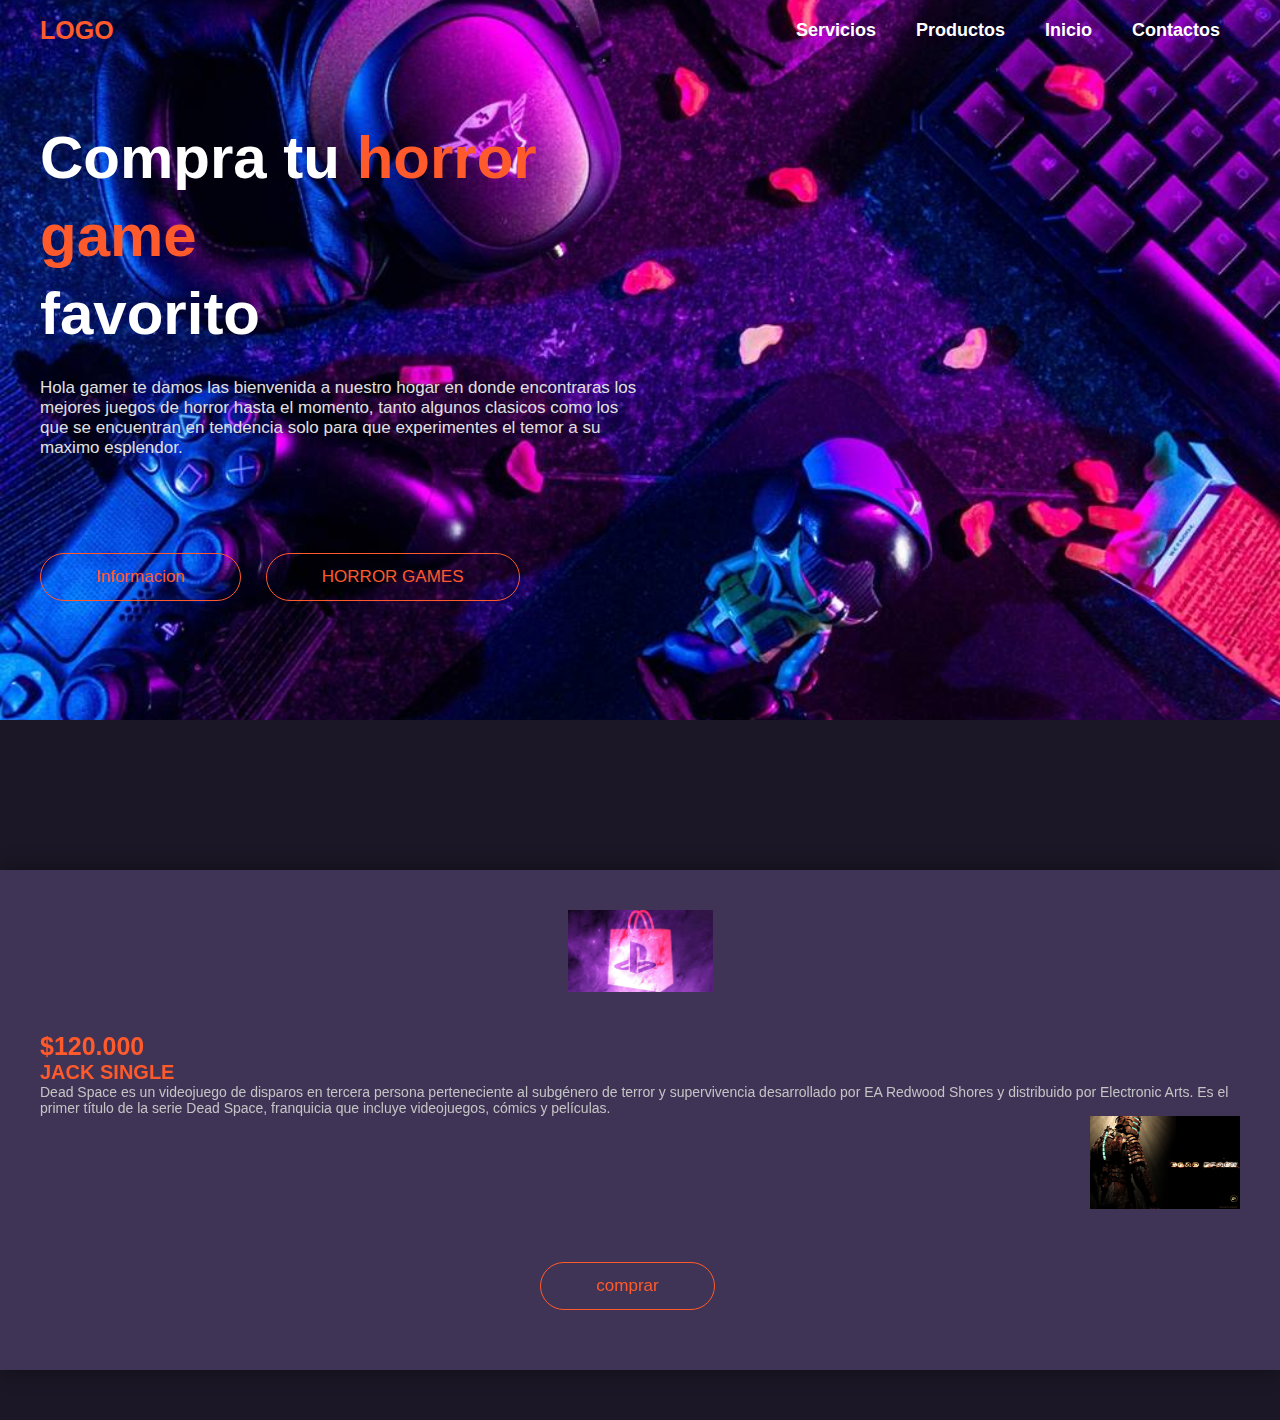
<file: productos.html>
<!DOCTYPE html>
<html lang="es">
<head>
    <!-- Definición de la codificación de caracteres -->
    <meta charset="UTF-8">
    <!-- Configuración para que el diseño sea responsivo en dispositivos móviles -->
    <meta name="viewport" content="width=device-width, initial-scale=1.0">
    <!-- Título de la página -->
    <title>productos</title>
    <!-- Enlace a la hoja de estilos de Font Awesome para iconos -->
    <link rel="stylesheet" href="https://cdnjs.cloudflare.com/ajax/libs/font-awesome/6.5.2/css/all.min.css" integrity="sha512-SnH5WK+bZxgPHs44uWIX+LLJAJ9/2PkPKZ5QiAj6Ta86w+fsb2TkcmfRyVX3pBnMFcV7oQPJkl9QevSCWr3W6A==" crossorigin="anonymous" referrerpolicy="no-referrer" />
    <!-- Enlace a la hoja de estilos de Swiper.js para el carrusel de imágenes -->
    <link rel="stylesheet" href="https://cdn.jsdelivr.net/npm/swiper@11/swiper-bundle.min.css" />
    <!-- Enlace a la hoja de estilos personalizada para esta página -->
    <link rel="stylesheet" href="productos.css">
</head>
<body>
    <!-- Encabezado de la página -->
    <header class="header">
        <div class="menu container">
            <!-- Logo del sitio web -->
            <a href="#" class="logo">logo</a>
            <!-- Checkbox para controlar el menú desplegable en dispositivos móviles -->
            <input type="checkbox" id="menu"/>
            <!-- Etiqueta para el menú con icono -->
            <label for="menu">
                <img src="imagenes/FONDOPRO.jpg" class="menu-icono" alt="menu">
            </label>
            <!-- Navegación principal -->
            <nav class="navbar">
                <ul>
                    <!-- Enlaces de navegación -->
                    <li><a href="#">Servicios</a></li>
                    <li><a href="index.html">Productos</a></li>
                    <li><a href="screen.html">Inicio</a></li>
                    <li><a href="#">Contactos</a></li>
                </ul>  
            </nav>
        </div>

        <!-- Contenido principal del encabezado -->
        <div class="header-content container">
            <div class="header-txt">
                <!-- Título principal con un texto destacado -->
                <h1> Compra tu <span>horror game</span> <br> favorito </h1>
                <!-- Descripción breve -->
                <p>
                    Hola gamer te damos las bienvenida a nuestro hogar en donde encontraras los mejores juegos de horror
                    hasta el momento, tanto algunos clasicos como los que se encuentran en tendencia solo para que experimentes
                    el temor a su maximo esplendor.
                </p>
                <!-- Botones de acción -->
                <div class="butons">
                    <a href="#" class="btn-1">Informacion</a>
                    <a href="#" class="btn-1">HORROR GAMES</a>
                </div>
            </div>
        </div>
    </header>

    <!-- Carrusel de productos utilizando Swiper.js -->
    <div class="swiper mySwiper">
        <div class="swiper-wrapper">
            <!-- Cada diapositiva del carrusel -->
            <div class="swiper-slide">
                <div class="icons">
                    <!-- Iconos para la navegación y favoritos -->
                    <i class="fa-solid fa-circle-arrow-left"></i>
                    <img src="imagenes/logogd.webp" alt="">
                    <i class="fa-regular fa-heart"></i>
                </div>
                <div class="Product-content">
                    <div class="Product-txt">
                        <!-- Precio del producto -->
                        <span>$120.000</span>
                        <!-- Título del producto -->
                        <h3>Jack single</h3>
                        <!-- Descripción del producto -->
                        <p>Dead Space es un videojuego de disparos en tercera persona 
                            perteneciente al subgénero de terror y supervivencia 
                            desarrollado por EA Redwood Shores y distribuido por 
                            Electronic Arts. Es el primer título de la serie Dead Space, 
                            franquicia que incluye videojuegos, cómics y películas.
                        </p>
                    </div>
                    <div class="Product-img">
                        <!-- Imagen del producto -->
                        <img src="imagenes/deadspace.jpg" alt="">
                    </div>
                </div>
                <!-- Botón de compra -->
                <a href="#" class="btn-1">comprar</a>
            </div>

            <!-- Repetir estructura para otras diapositivas del carrusel -->
            <div class="swiper-slide">
                <div class="icons">
                    <i class="fa-solid fa-circle-arrow-left"></i>
                    <img src="imagenes/logogd.webp" alt="">
                    <i class="fa-regular fa-heart"></i>
                </div>
                <div class="Product-content">
                    <div class="Product-txt">
                        <span>$150.000</span>
                        <h3>Jack single</h3>
                        <p>Alien: Isolation es un videojuego de terror tipo horror de supervivencia y sigilo en 
                            primera persona​ desarrollado por The Creative Assembly y publicado por Sega 
                        </p>
                    </div>
                    <div class="Product-img">
                        <img src="imagenes/alien.webp" alt="">
                    </div>
                </div>
                <a href="#" class="btn-1">comprar</a>
            </div>

            <!-- Más diapositivas aquí... -->

        </div>
    </div>
    
    <!-- Enlace a la librería de Swiper.js -->
    <script src="https://cdn.jsdelivr.net/npm/swiper@11/swiper-bundle.min.js"></script>
    <script>
        // Inicialización de Swiper.js para el carrusel
        var swiper = new Swiper(".mySwiper", {
            effect: "coverflow", // Efecto de transición
            grabCursor: true, // Cursor de agarre al pasar sobre el carrusel
            centeredSlides: true, // Centra las diapositivas activas
            slidesPerview: "auto", // Número de diapositivas visibles
            loop: true, // Hacer que el carrusel sea infinito
            coverflowEffect: {
                depth:500, // Profundidad del efecto coverflow
                modifer:1, // Modificador del efecto
                slidesShadows: true, // Añadir sombras a las diapositivas
                rotate: 0, // Rotación de las diapositivas
                stretch: 0, // Estiramiento de las diapositivas
            }
        })
    </script>
</body>
</html>
</file>
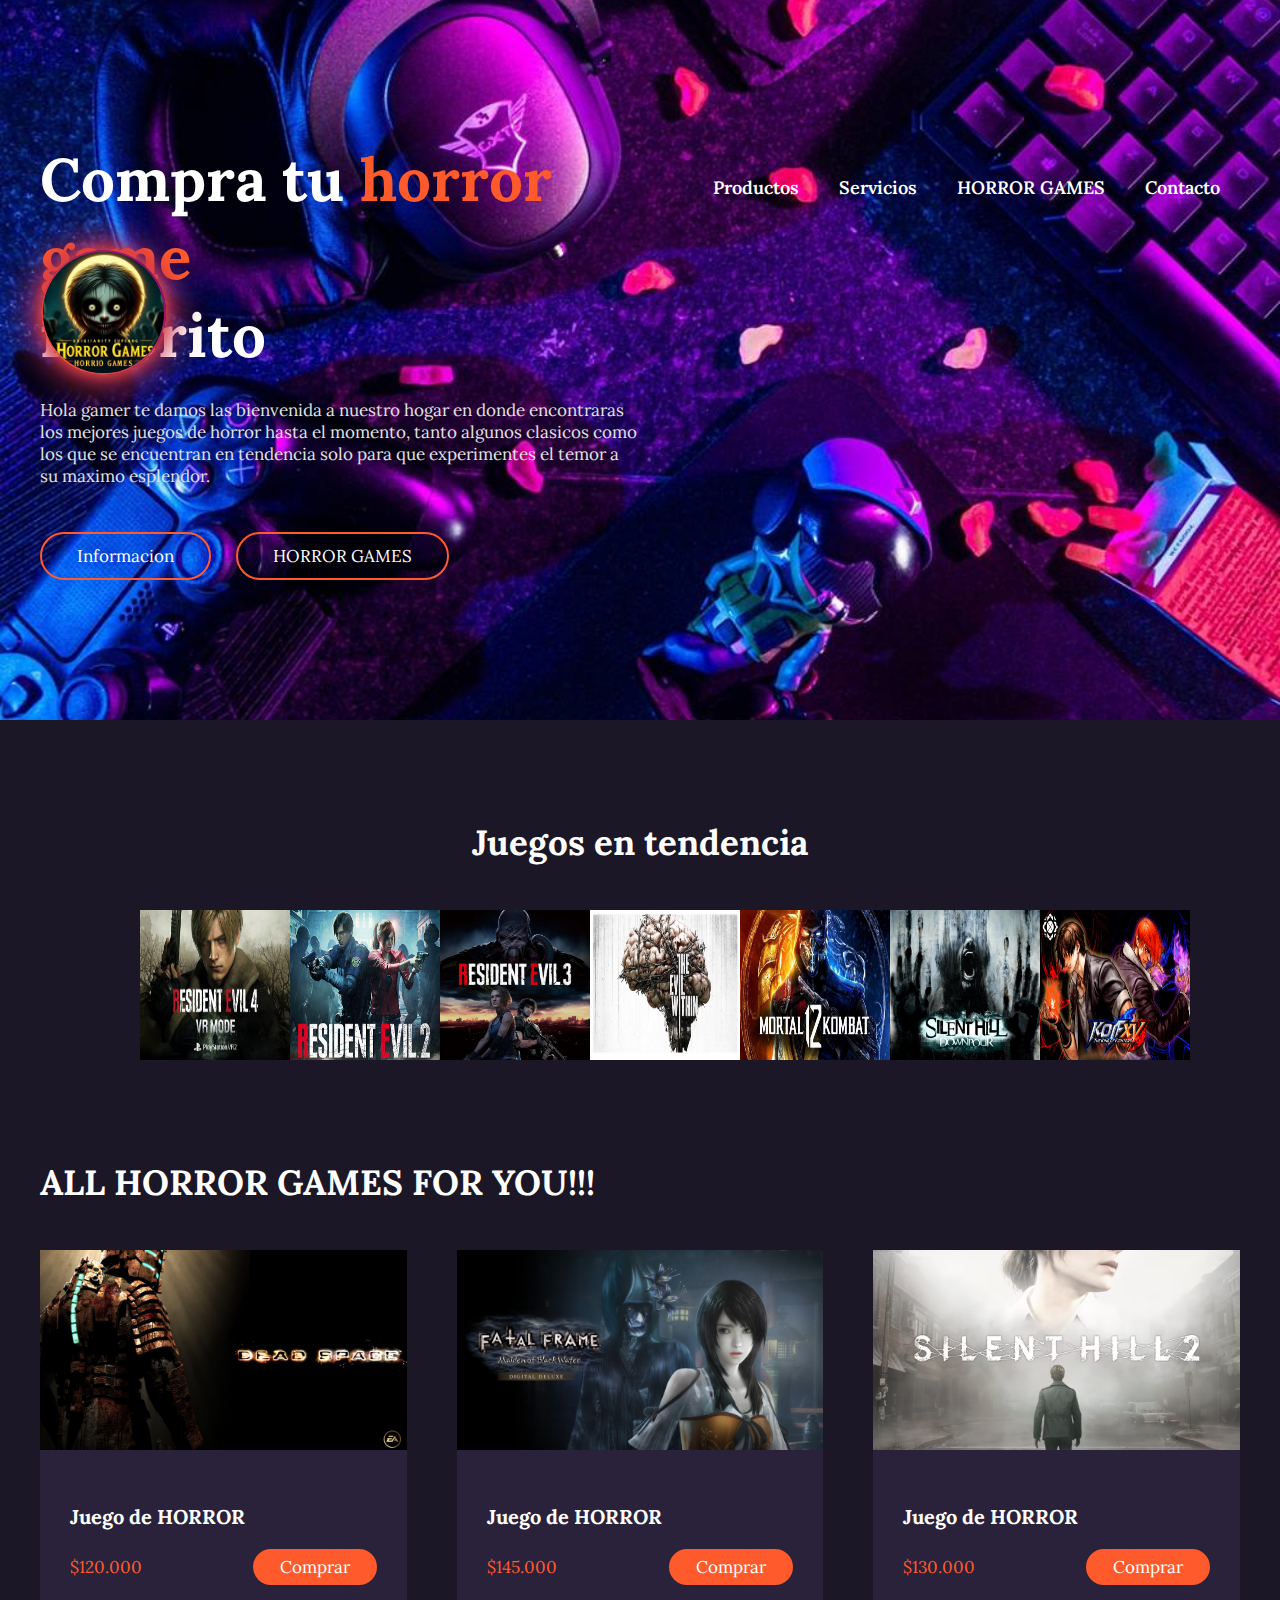
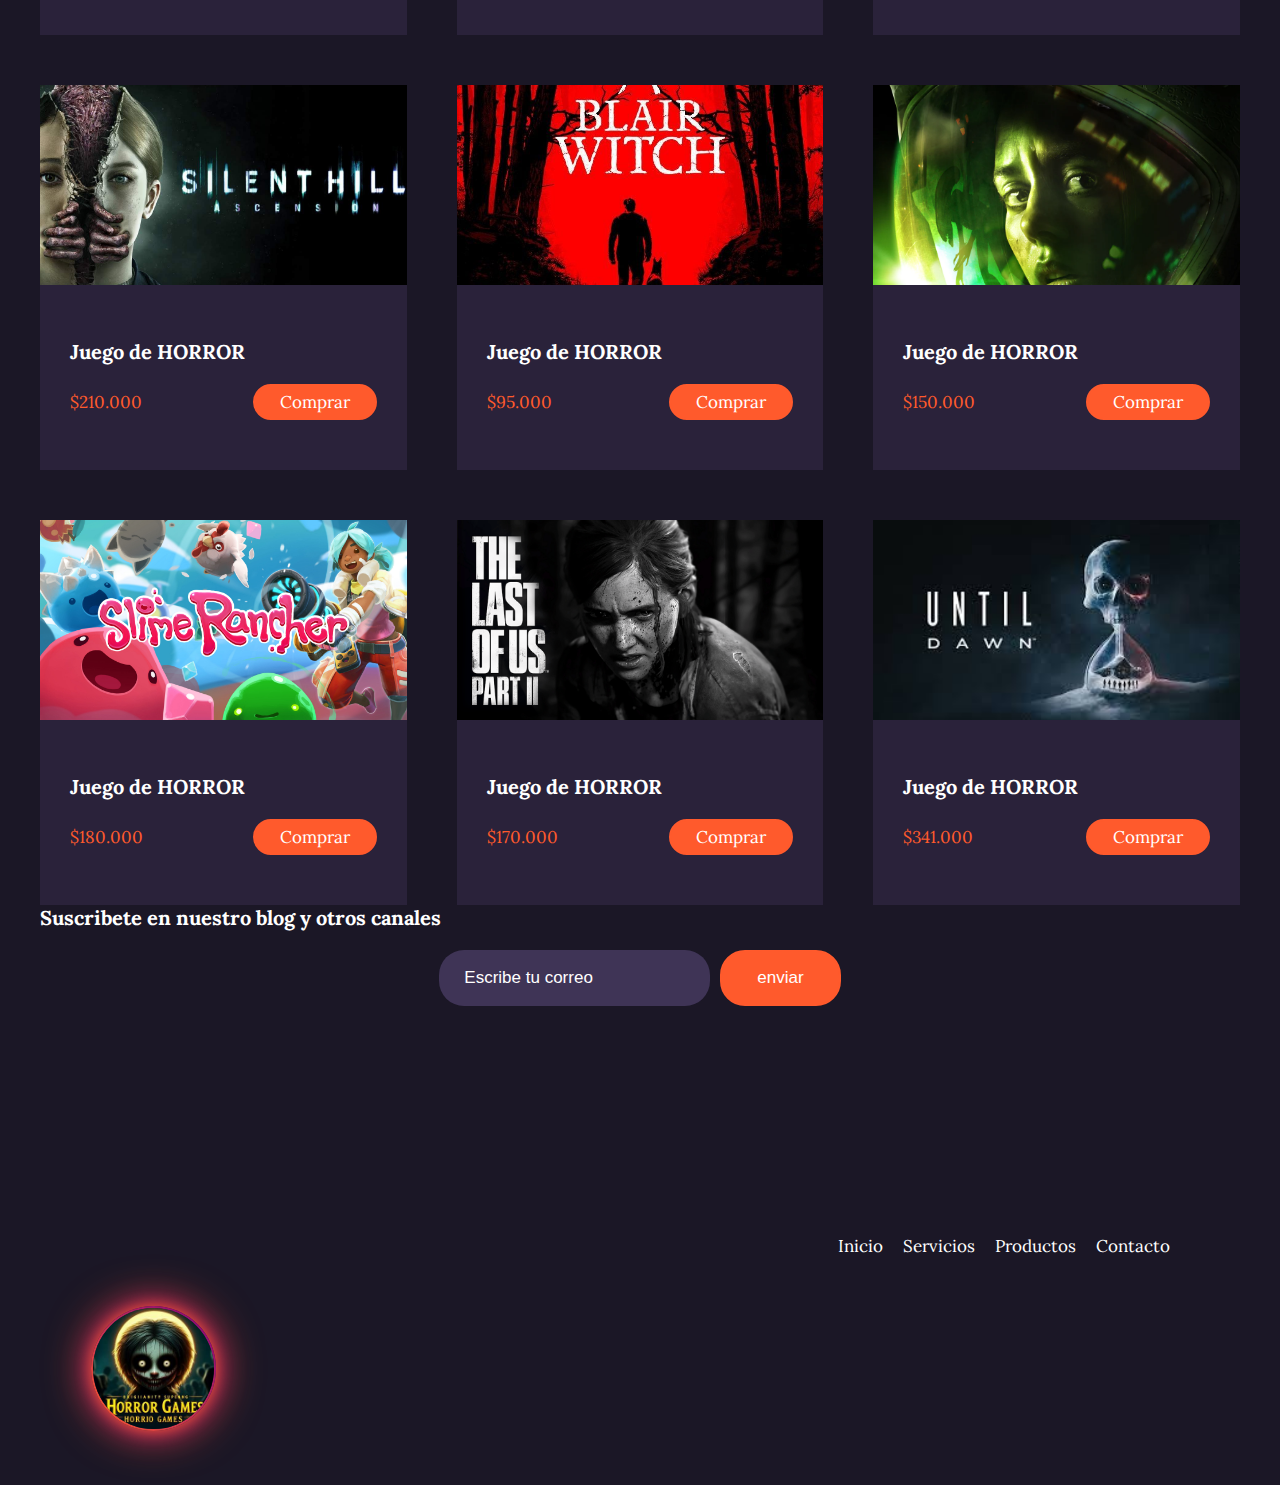
<file: screen.html>
<!DOCTYPE html>
<html lang="en">
<head>
    <!-- Define el conjunto de caracteres y la vista del viewport para una mejor visualización en dispositivos móviles -->
    <meta charset="UTF-8">
    <meta name="viewport" content="width=device-width, initial-scale=1.0">
    <title>HORROR GAMES</title>
    
    <!-- Enlaza la hoja de estilos principal -->
    <link rel="stylesheet" href="style.css">
    
    <!-- Enlaza el archivo CSS de Swiper.js para el carrusel de imágenes -->
    <link rel="stylesheet" href="https://cdn.jsdelivr.net/npm/swiper/swiper-bundle.min.css">
</head>

<body>

    <!-- Encabezado de la página -->
    <header class="header">
        <div class="menu container">
            <!-- imagen del logo -->
             <img class="logg-ing" src="imagenes/logi2.jpg" alt="Logo">
            
            <!-- Checkbox para el menú de navegación responsivo -->
            <input type="checkbox" id="menu"/>
            <label for="menu">
                <!-- Icono del menú hamburguesa -->
                <img src="imagenes/FONDOPRO.jpg" class="menu-icono" alt="menu">
            </label>
            
            <!-- Menú de navegación principal -->
            <nav class="navbar">
                <ul>
                    <li><a href="index.html">Productos</a></li>
                    <li><a href="#">Servicios</a></li>
                    <li><a href="productos.html">HORROR GAMES</a></li>
                    <li><a href="#">Contacto</a></li>
                </ul>
            </nav>
        </div>

        <!-- Contenido principal del encabezado -->
        <div class="header-content container">
            <div class="header-txt">
                <h1> Compra tu <span>horror game</span> <br> favorito </h1>
                <p>
                    Hola gamer te damos las bienvenida a nuestro hogar en donde encontraras los mejores juegos de horror
                    hasta el momento, tanto algunos clasicos como los que se encuentran en tendencia solo para que experimentes
                    el temor a su maximo esplendor.
                </p>
                <!-- Botones en el encabezado -->
                <div class="butons">
                    <a href="#" class="btn-1">Informacion</a>
                    <a href="#" class="btn-1">HORROR GAMES</a>
                </div>
            </div>
        </div>
    </header>

    <!-- Sección de juegos populares -->
    <section class="popular container">
        <h2>Juegos en tendencia</h2>
        <div class="popular-content">
            <!-- Imágenes de juegos populares -->
            <img src="imagenes/resident-evil-4rk.jpg" alt="">
            <img src="imagenes/resident-evil-2-remake_zq54.png" alt="">
            <img src="imagenes/resident-evil-3-rk.webp" alt="">
            <img src="imagenes/The-Evil-Within.jpg" alt="">
            <img src="imagenes/mk 12.avif" alt="">
            <img src="imagenes/silenthilldown.png" alt="">
            <img src="imagenes/kofxv.jpeg" alt="">
        </div>
    </section>

    <!-- Sección principal de productos -->
    <main class="Product container">
        <h2>ALL HORROR GAMES FOR YOU!!!</h2>
        <div class="Product-content">
            <!-- Productos individuales con imagen, descripción y precio -->
            <div class="Product-1">
                <img src="imagenes/deadspace.jpg">
                <div class="Product-txt">
                    <h3>Juego de HORROR</h3>
                    <div class="price">
                        <p>$120.000</p>
                        <a href="#" class="btn-2">Comprar</a>
                    </div>
                </div>
            </div>

            <div class="Product-1">
                <img src="imagenes/faltalframe.avif">
                <div class="Product-txt">
                    <h3>Juego de HORROR</h3>
                    <div class="price">
                        <p>$145.000</p>
                        <a href="#" class="btn-2">Comprar</a>
                    </div>
                </div>
            </div>

            <div class="Product-1">
                <img src="imagenes/silenthill2.avif">
                <div class="Product-txt">
                    <h3>Juego de HORROR</h3>
                    <div class="price">
                        <p>$130.000</p>
                        <a href="#" class="btn-2">Comprar</a>
                    </div>
                </div>
            </div>

            <div class="Product-1">
                <img src="imagenes/silenthillas.jpg">
                <div class="Product-txt">
                    <h3>Juego de HORROR</h3>
                    <div class="price">
                        <p>$210.000</p>
                        <a href="#" class="btn-2">Comprar</a>
                    </div>
                </div>
            </div>

            <div class="Product-1">
                <img src="imagenes/blair.jpg">
                <div class="Product-txt">
                    <h3>Juego de HORROR</h3>
                    <div class="price">
                        <p>$95.000</p>
                        <a href="#" class="btn-2">Comprar</a>
                    </div>
                </div>
            </div>

            <div class="Product-1">
                <img src="imagenes/alien.webp">
                <div class="Product-txt">
                    <h3>Juego de HORROR</h3>
                    <div class="price">
                        <p>$150.000</p>
                        <a href="#" class="btn-2">Comprar</a>
                    </div>
                </div>
            </div>

            <div class="Product-1">
                <img src="imagenes/slimerancher.jpg">
                <div class="Product-txt">
                    <h3>Juego de HORROR</h3>
                    <div class="price">
                        <p>$180.000</p>
                        <a href="#" class="btn-2">Comprar</a>
                    </div>
                </div>
            </div>

            <div class="Product-1">
                <img src="imagenes/The-Last-of-Us-Part-II.webp">
                <div class="Product-txt">
                    <h3>Juego de HORROR</h3>
                    <div class="price">
                        <p>$170.000</p>
                        <a href="#" class="btn-2">Comprar</a>
                    </div>
                </div>
            </div>

            <div class="Product-1">
                <img src="imagenes/untildawn.jpg">
                <div class="Product-txt">
                    <h3>Juego de HORROR</h3>
                    <div class="price">
                        <p>$341.000</p>
                        <a href="#" class="btn-2">Comprar</a>
                    </div>
                </div>
            </div>
        </div>
    </main>

    <!-- Sección de contacto -->
    <section class="Contact container">
        <div class="Contact-content">
            <h3>Suscribete en nuestro blog y otros canales</h3>
            <form>
                <!-- Formulario para suscripción por correo electrónico -->
                <input type="email" placeholder="Escribe tu correo"> 
                <input type="submit" class="btn-3" value="enviar">
            </form>
        </div>
    </section>

    <!-- Pie de página -->
    <footer class="footer container">
        <div class="link">
            <!-- Enlace al logo en el pie de página -->
            <img class="logg-ing" src="imagenes/logi2.jpg" alt="Logo">
        </div>
        <div class="link">
            <!-- Enlaces de navegación del pie de página -->
            <ul>
                <li><a href="#">Inicio</a></li>
                <li><a href="#">Servicios</a></li>
                <li><a href="#">Productos</a></li>
                <li><a href="#">Contacto</a></li>
            </ul>
        </div>
    </footer>

</body>    
</html>
</file>
<file: productos.css>
/* Estilos generales para html y body */
html,
body {
    position: relative; /* Permite posicionar elementos relativos a html o body */
    height: 100%; /* Asegura que el body ocupe toda la altura de la ventana */
}

/* Estilos básicos del body */
body {
    background-color: #2a223a; /* Color de fondo del body */
    font-family: Helvetica Neue, Helvetica; /* Tipografía base */
    font-size: 14px; /* Tamaño de fuente base */
    color: #000; /* Color de texto base */
    margin: 0; /* Elimina márgenes por defecto */
    padding: 0; /* Elimina padding por defecto */
}

/* Importa la fuente Lora desde Google Fonts */
@import url('https://fonts.googleapis.com/css2?family=Lora:ital,wght@0,400..700;1,400..700&display=swap');

/* Estilos para todos los elementos */
* {
    margin: 0; /* Elimina márgenes por defecto */
    padding: 0; /* Elimina padding por defecto */
    box-sizing: border-box; /* Incluye padding y border en el tamaño total del elemento */
    text-decoration: none; /* Elimina subrayado de los enlaces */
    list-style: none; /* Elimina puntos de las listas */
}

/* Estilos para el body */
body {
    font-family: 'Lora', sans-serif; /* Tipografía base */
    background-color: #1b1726; /* Color de fondo del body */
}

/* Estilos para imágenes */
img {
    max-width: 100%; /* Asegura que las imágenes no se desborden del contenedor */
}

/* Contenedor principal con ancho máximo y centrado */
.container {
    max-width: 1200px; /* Ancho máximo del contenedor */
    margin: 0 auto; /* Centra el contenedor */
}

/* Estilos para el encabezado */
.header {
    background-image: url(imagenes/FONDOPRO.jpg); /* Imagen de fondo del encabezado */
    background-position: center; /* Posiciona la imagen en el centro */
    background-repeat: no-repeat; /* Evita que la imagen se repita */
    background-size: cover; /* Hace que la imagen cubra todo el área del encabezado */
    display: flex; /* Usa flexbox para el diseño */
    align-items: center; /* Centra verticalmente los elementos */
    min-height: 80vh; /* Altura mínima del encabezado */
    padding: 80px 0; /* Padding superior e inferior */
}

/* Estilos para el menú en el encabezado */
.menu {
    position: absolute; /* Posiciona el menú de manera absoluta */
    top: 0; /* Posición superior del menú */
    left: 0; /* Posición izquierda del menú */
    right: 0; /* Posición derecha del menú */
    display: flex; /* Usa flexbox para el diseño */
    align-items: center; /* Centra verticalmente los elementos */
    justify-content: space-between; /* Espacia los elementos de manera equitativa */
}

/* Estilos para el logo del menú */
.logo {
    color: #ff5a2c; /* Color del texto del logo */
    font-size: 25px; /* Tamaño de fuente del logo */
    font-weight: 800; /* Peso de la fuente del logo */
    text-transform: uppercase; /* Transforma el texto a mayúsculas */
}

/* Estilos para los elementos del menú de navegación */
.menu .navbar ul li {
    position: relative; /* Posición relativa para elementos internos */
    float: left; /* Flota los elementos a la izquierda */
}

/* Estilos para los enlaces en el menú de navegación */
.menu .navbar ul li a {
    font-size: 18px; /* Tamaño de fuente de los enlaces */
    padding: 20px; /* Padding alrededor del texto */
    color: #ffffff; /* Color del texto */
    font-weight: 600; /* Peso de la fuente */
    display: block; /* Hace que el enlace sea un bloque */
    text-align: left; /* Alinea el texto a la izquierda */
}

/* Estilo para el efecto hover en los enlaces del menú */
.menu .navbar ul li a:hover {
    color: #ff5a2c; /* Cambia el color del texto al pasar el ratón */
}

/* Oculta el checkbox del menú para dispositivos móviles */
#menu {
    display: none;
}

/* Estilo para el ícono del menú */
.menu-icono {
    width: 25px; /* Ancho del ícono del menú */
}

/* Estilos para la etiqueta del menú en dispositivos móviles */
.menu label {
    cursor: pointer; /* Cambia el cursor al pasar sobre la etiqueta */
    display: none; /* Oculta la etiqueta por defecto */
}

/* Estilos para el contenido del encabezado */
.header-content {
    display: flex; /* Usa flexbox para el diseño */
}

/* Estilos para el texto del encabezado */
.header-txt {
    flex-basis: 50%; /* Ocupa la mitad del espacio del contenedor */
}

/* Estilos para el título del encabezado */
.header-txt h1 {
    font-size: 60px; /* Tamaño de fuente del título */
    color: #ffffff; /* Color del texto */
    line-height: 1.3; /* Altura de línea del título */
    margin-bottom: 25px; /* Margen inferior */
}

/* Estilo para el texto resaltado en el encabezado */
.header-txt span {
    color: #ff5a2c; /* Color del texto resaltado */
}

/* Estilos para los párrafos en el encabezado */
.header-txt p {
    font-size: 17px; /* Tamaño de fuente del párrafo */
    color: #e0e0e0; /* Color del texto */
    margin-bottom: 45px; /* Margen inferior */
}

/* Estilos para los botones en el encabezado */
.butons {
    display: flex; /* Usa flexbox para el diseño */
}

/* Estilos para los botones principales */
.btn-1, .btn-2, .btn-3 {
    display: inline-block; /* Muestra los botones en línea */
    padding: 11px 35px; /* Padding dentro del botón */
    border: 2px solid #ff5a2c; /* Borde del botón */
    border-radius: 25px; /* Bordes redondeados */
    margin-right: 25px; /* Margen derecho */
    font-size: 17px; /* Tamaño de fuente del botón */
    color: #ffffff; /* Color del texto del botón */
}

/* Estilo para el efecto hover en el primer botón */
.btn-1:hover {
    background-color: #ffffff; /* Cambia el color de fondo al pasar el ratón */
}

/* Estilos para la sección popular */
.popular {
    padding: 100px; /* Padding alrededor de la sección */
    text-align: center; /* Centra el texto */
}

/* Estilos para los títulos en la sección popular */
h2 {
    color: #ffffff; /* Color del texto */
    font-size: 35px; /* Tamaño de fuente del título */
    margin-bottom: 45px; /* Margen inferior */
}

/* Estilos para el slider Swiper */
.swiper {
    width: 100%; /* Ancho completo del slider */
    padding: 150px 0 50px 0; /* Padding superior e inferior */
}

/* Estilos para las diapositivas del slider */
.swiper-slide {
    width: 300px; /* Ancho de cada diapositiva */
    height: 500px; /* Altura de cada diapositiva */
    background-color: #3f3456; /* Color de fondo de la diapositiva */
    box-shadow: 0 0 20px rgba(0, 0, 0, 0.4); /* Sombra de la diapositiva */
    padding: 40px; /* Padding dentro de la diapositiva */
    text-align: center; /* Centra el texto dentro de la diapositiva */
}

/* Estilos para los íconos en la sección popular */
.icons {
    display: flex; /* Usa flexbox para el diseño */
    justify-content: space-between; /* Espacia los íconos equitativamente */
    align-items: center; /* Centra verticalmente los íconos */
    margin-bottom: 40px; /* Margen inferior */
}

/* Estilos para los íconos individuales */
.icons i {
    font-size: 20px; /* Tamaño de fuente del ícono */
    color: #ff5a2c; /* Color del ícono */
}

/* Estilos para las imágenes en la sección popular */
.icons img {
    width: 145px; /* Ancho de las imágenes */
}

/* Estilos para los productos */
.Product {
    display: flex; /* Usa flexbox para el diseño */
    justify-content: space-between; /* Espacia los productos equitativamente */
}

/* Estilos para el texto de los productos */
.Product-txt {
    flex-basis: 50%; /* Ocupa la mitad del espacio del contenedor */
    text-align: left; /* Alinea el texto a la izquierda */
}

/* Estilos para el precio en el texto del producto */
.Product-txt span {
    font-size: 25px; /* Tamaño de fuente del precio */
    color: #ff5a2c; /* Color del precio */
    font-weight: bold; /* Peso de la fuente */
}

/* Estilos para el título del producto */
.Product-txt h3 {
    font-size: 20px; /* Tamaño de fuente del título */
    color: #ff5a2c; /* Color del título */
    text-transform: uppercase; /* Transforma el texto a mayúsculas */
}

/* Estilos para la descripción del producto */
.Product-txt p {
    font-size: 14px; /* Tamaño de fuente de la descripción */
    color: #c4c4c4; /* Color de la descripción */
}

/* Estilos para la imagen del producto */
.Product-img {
    flex-basis: 50%; /* Ocupa la mitad del espacio del contenedor */
    text-align: right; /* Alinea la imagen a la derecha */
}

/* Estilos para las imágenes de los productos */
.Product-img img {
    width: 150px; /* Ancho de la imagen del producto */
}

/* Estilos para el primer botón (btn-1) */
.btn-1 {
    display: inline-block; /* Muestra el botón en línea */
    padding: 13px 55px; /* Padding dentro del botón */
    border: 1px solid #ff5a2c; /* Borde del botón */
    border-radius: 25px; /* Bordes redondeados */
    color: #ff5a2c; /* Color del texto del botón */
    text-decoration: none; /* Elimina subrayado del enlace */
    margin-top: 50px; /* Margen superior */
}
</file>
<file: style.css>
@import url('https://fonts.googleapis.com/css2?family=Lora:ital,wght@0,400..700;1,400..700&display=swap');

* {
    margin: 0;
    padding: 0;
    box-sizing: border-box;
    text-decoration: none;
    list-style: none;
}

body {
    font-family: 'Lora', sans-serif;
    background-color: #1b1726;
}

img {
    max-width: 100%;
    height: auto; /* Mantiene la proporción de las imágenes */
}

.container {
    max-width: 1200px;
    margin: 0 auto;
}

.header {
    background-image: url(imagenes/FONDOPRO.jpg);
    background-position: center;
    background-repeat: no-repeat;
    background-size: cover;
    display: flex;
    align-items: center;
    min-height: 80vh;
    padding: 80px 0;
}

.menu {
    position: absolute;
    top: 0;
    left: 0;
    right: 0;
    display: flex;
    align-items: center;
    justify-content: space-between;
}

.logo {
    color: #ff5a2c;
    font-size: 25px;
    font-weight: 800;
    text-transform: uppercase;
}

.menu .navbar ul li {
    position: relative;
    float: left;
}

.menu .navbar ul li a {
    font-size: 18px;
    padding: 20px;
    color: #ffffff;
    font-weight: 600;
    display: block;
}

.menu .navbar ul li a:hover {
    color: #ff5a2c;
}

#menu {
    display: none;
}

.menu-icono {
    width: 25px;
}

.menu label {
    cursor: pointer;
    display: none;
}

.header-content {
    display: flex;
}

.header-txt {
    flex-basis: 50%;
}

.header-txt h1 {
    font-size: 60px;
    color: #ffffff;
    line-height: 1.3;
    margin-bottom: 25px;
}

.header-txt span {
    color: #ff5a2c;
}

.header-txt p {
    font-size: 17px;
    color: #e0e0e0;
    margin-bottom: 45px;
}

.butons {
    display: flex;
}

.btn-1, .btn-2, .btn-3 {
    display: inline-block;
    padding: 11px 35px;
    border: 2px solid #ff5a2c;
    border-radius: 25px;
    margin-right: 25px;
    font-size: 17px;
    color: #ffffff;
}

.btn-1:hover {
    background-color: #ff5a2c;
}

.popular {
    padding: 100px;
    text-align: center;
}

h2 {
    color: #ffffff;
    font-size: 35px;
    margin-bottom: 45px;
}

.popular-content {
    display: flex;
    justify-content: space-between;
}

.popular-content img {
    width: 150px; /* Ajusta el ancho según lo necesites */
}

.Product-content {
    display: grid;
    grid-template-columns: repeat(3, 1fr);
    gap: 50px;
}

.Product-1 {
    background-color: #2a223a;
}

.Product-1 img {
    width: 100%;
    height: 200px; /* Ajusta la altura según lo necesites */
    object-fit: cover; /* Mantiene la proporción de la imagen y la recorta si es necesario */
}

.Product-txt {
    padding: 50px 30px;
}

h3 {
    font-size: 20px;
    color: #ffffff;
    margin-bottom: 20px;
}

.price {
    display: flex;
    justify-content: space-between;
    align-items: center;
}

.price p {
    font-size: 17px;
    color: #ff5a2c;
}

.btn-2 {
    padding: 5px 25px;
    background-color: #ff5a2c;
    margin-right: 0;
}

.contact {
    padding: 150px 300px;
}

.contact-content {
    background-color: #2a223a;
    text-align: center;
    padding: 50px;
    border-radius: 50px;
}

form {
    display: flex;
    justify-content: center;
    margin-top: 20px;
}

input {
    padding: 18px 25px;
    background-color: #3f3456;
    border: 0;
    border-radius: 25px;
    outline: none;
    margin-right: 10px;
    color: #ffffff;
    font-size: 17px;
}

::placeholder {
    color: #ffffff;
    font-size: 17px;
}

.btn-3 {
    background-color: #ff5a2c;
    cursor: pointer;
    margin-right: 0;
}

.footer {
    display: flex;
    justify-content: space-between;
    align-items: center;
    padding: 50px;
}

.link ul {
    display: flex;
}

.link ul li > a {
    font-size: 17px;
    color: #ffffff;
    margin-right: 20px;
}

.link ul li > a:hover {
    color: #ff5a2c;
}

@media(max-width: 991px) {
    .menu {
        padding: 20px;
    }

    .menu label {
        display: initial;
    }

    .menu .navbar {
        position: absolute;
        top: 100%;
        left: 0;
        right: 0;
        color: #ff5a2c;
        display: none;
    }

    .menu .navbar ul li a:hover {
        color: #1b1726;
    }

    .menu.navbar ul li {
        width: 100%;
    }

    #menu:checked ~ .navbar {
        display: initial;
    }

    .header {
        min-height: 0vh;
        padding: 80px 30px 50px 30px;
    }

    .header-txt {
        text-align: center;
        flex-basis: 100%;
    }

    .header-txt h1 {
        font-size: 50px;
        margin-bottom: 15px;
    }

    .butons {
        justify-content: center;
    }

    .btn-1:last-of-type {
        margin-right: 0;
    }

    .popular {
        display: none;
    }

    .Product {
        padding: 30px;
    }

    .Product-content {
        grid-template-columns: repeat(1, 1fr);
        gap: 30px;
    }

    .Product-1 img {
        width: 100%;
    }

    .contact {
        padding: 30px;
    }

    form {
        flex-direction: column;
    }

    input {
        margin: 0 0 20px 0;
    }

    .footer {
        flex-direction: column;
        text-align: center;
    }

    .link ul {
        margin-top: 20px;
    }

    .map {
    filter: grayscale(100%) contrast(100%) brightness(70%) sepia(100%) hue-rotate(300deg) saturate(200%);
    width: 100%;
    height: 500px;
    border: 0;
}

}

.logg-ing {
    margin-top: 250px;
    width: 125px;
    margin-left: 1px;
    border: 2px solid transparent;
    border-radius: 50%;
    background-image: linear-gradient(#2a223a, #2a223a), 
                      linear-gradient(45deg, #ff5a2c, #800080);
    background-origin: border-box;
    background-clip: content-box, border-box;
    box-shadow: 0 0 15px #ff5a2c, 0 0 30px #800080, 0 0 45px #ff5a2c;
    transition: transform 0.5s ease-in-out;
    animation: spin 2s infinite ease-in-out;
}

@keyframes spin {
    0% {
        transform: rotate(0deg) scale(1);
    }
    50% {
        transform: rotate(180deg) scale(1.2);
    }
    100% {
        transform: rotate(360deg) scale(1);
    }
}

.logg-ing:hover {
    transform: scale(1.3);
}
</file>
